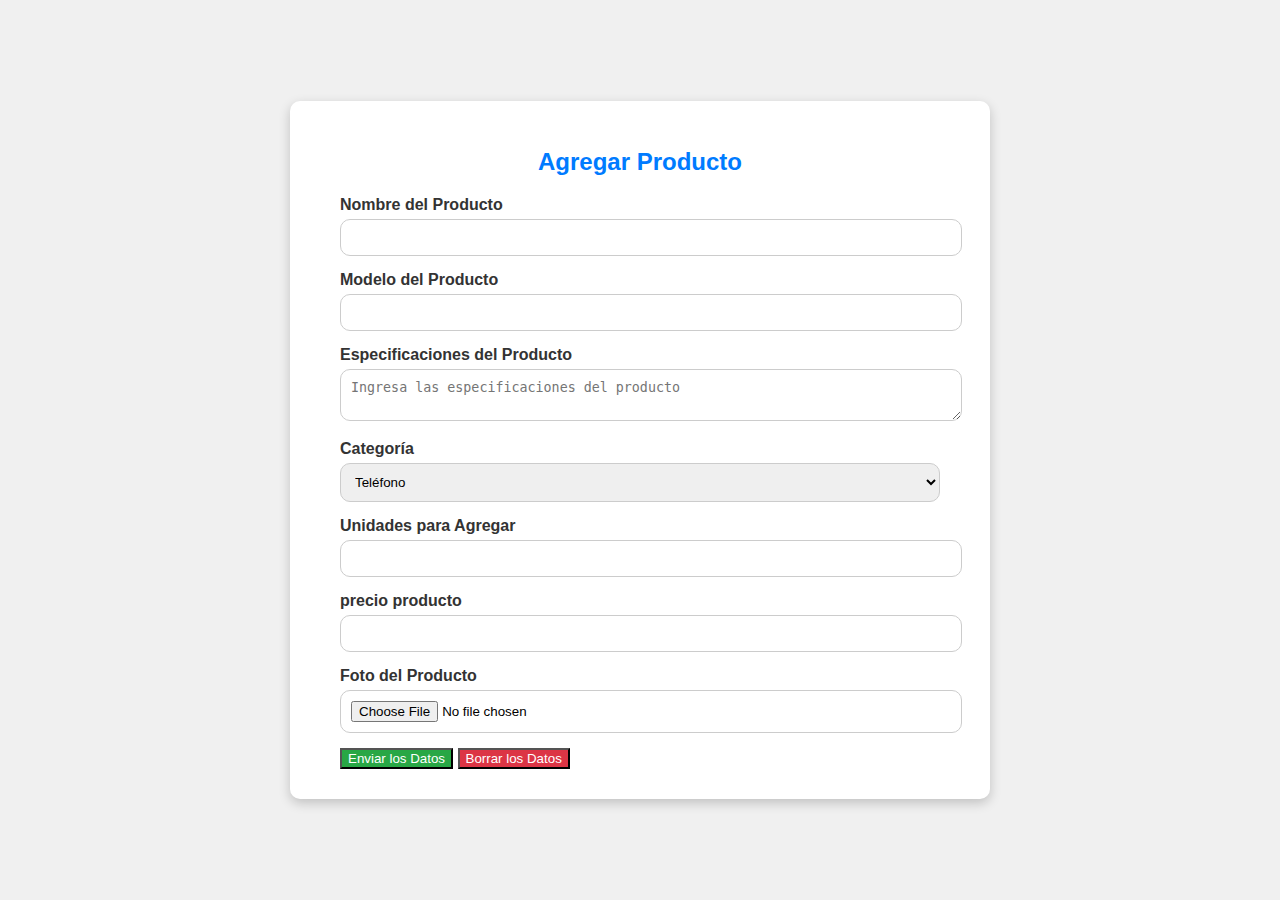
<file: templates/products.html>
<!DOCTYPE html>
<html lang="en">
<head>
    <meta charset="UTF-8">
    <meta name="viewport" content="width=device-width, initial-scale=1.0">
    <title>Agregar Producto</title>
    <style>
        :root {
            --primary-color: #007bff;
            --secondary-color: #f0f0f0;
            --text-color: #333;
            --white: #fff;
            --border-radius: 10px;
            --transition-speed: 0.3s;
            --shadow-light: 0 4px 12px rgba(0, 0, 0, 0.2);
            --section-spacing: 80px;
        }

        body {
            font-family: Arial, sans-serif;
            background-color: var(--secondary-color);
            display: flex;
            justify-content: center;
            align-items: center;
            height: 100vh;
            margin: 0;
        }

        .form-container {
            background-color: var(--white);
            padding: 30px 50px;
            border-radius: var(--border-radius);
            box-shadow: var(--shadow-light);
            width: 600px;
            max-height: 80vh;
            overflow-y: auto;
        }

        .form-container h1 {
            color: var(--primary-color);
            margin-bottom: 20px;
            font-size: 24px;
            text-align: center;
        }

        .form-group {
            margin-bottom: 15px;
        }

        .form-group label {
            color: var(--text-color);
            font-weight: bold;
            margin-bottom: 5px;
            display: block;
        }

        .form-group input,
        .form-group textarea,
        .form-group select {
            width: 100%;
            padding: 10px;
            border-radius: var(--border-radius);
            border: 1px solid #ccc;
            transition: border-color var(--transition-speed);
        }

        .form-group input:focus,
        .form-group textarea:focus,
        .form-group select:focus {
            outline: none;
            border-color: var(--primary-color);
            box-shadow: 0 0 5px rgba(0, 123, 255, 0.5);
        }

        .form-group button {
            width: 100%;
            padding: 12px;
            margin-top: 10px;
            border: none;
            border-radius: var(--border-radius);
            font-weight: bold;
            cursor: pointer;
            transition: background-color var(--transition-speed);
        }

        button[type="submit"] {
            background-color: #28a745;
            color: var(--white);
        }

        button[type="submit"]:hover {
            background-color: #218838;
        }

        button[type="reset"] {
            background-color: #dc3545;
            color: var(--white);
        }

        button[type="reset"]:hover {
            background-color: #c82333;
        }

        #accessoryOptions {
            display: none;
        }
    </style>
    <script>
        function toggleAccessoryOptions() {
            const categorySelect = document.getElementById('productCategory');
            const accessoryOptions = document.getElementById('accessoryOptions');
            accessoryOptions.style.display = categorySelect.value === 'accesorio' ? 'block' : 'none';
        }
    </script>
</head>
<body>
    <div class="form-container">
        <h1>Agregar Producto</h1>
        <form action="/agregar_producto" method="POST" enctype="multipart/form-data">
            <div class="form-group">
                <label for="productName">Nombre del Producto</label>
                <input type="text" name="productname" id="productName" required>
            </div>
            <div class="form-group">
                <label for="productModel">Modelo del Producto</label>
                <input type="text" name="productmodel" id="productModel" required>
            </div>
            <div class="form-group">
                <label for="productSpecs">Especificaciones del Producto</label>
                <textarea name="productspecs" id="productSpecs" placeholder="Ingresa las especificaciones del producto" rows="2"></textarea>
            </div>
            <div class="form-group">
                <label for="productCategory">Categoría</label>
                <select name="productcategory" id="productCategory" onchange="toggleAccessoryOptions()" required>
                    <option value="telefono">Teléfono</option>
                    <option value="cargador">Cargador</option>
                    <option value="accesorio">Accesorio</option>
                </select>
            </div>
            <div id="accessoryOptions" class="form-group">
                <label for="accessoryType">Tipo de Accesorio</label>
                <select name="accessorytype" id="accessoryType">
                    <option value="cover">Cover</option>
                    <option value="auriculares">Auriculares</option>
                </select>
            </div>
            <div class="form-group">
                <label for="productStock">Unidades para Agregar</label>
                <input type="number" name="productStock" id="productStock" min="1" max="100" required>
            </div>
            <div class="form-group">
                <label for="prices">precio producto</label>
                <input type="number" name="productPrice" id="prices" required>
            </div>
            <div class="form-group">
                <label for="productImage">Foto del Producto</label>
                <input type="file" name="productimage" id="productImage" accept="image/*" required>
            </div>
            <button type="submit">Enviar los Datos</button>
            <button type="reset">Borrar los Datos</button>
        </form>
    </div>
</body>
</html>
</file>
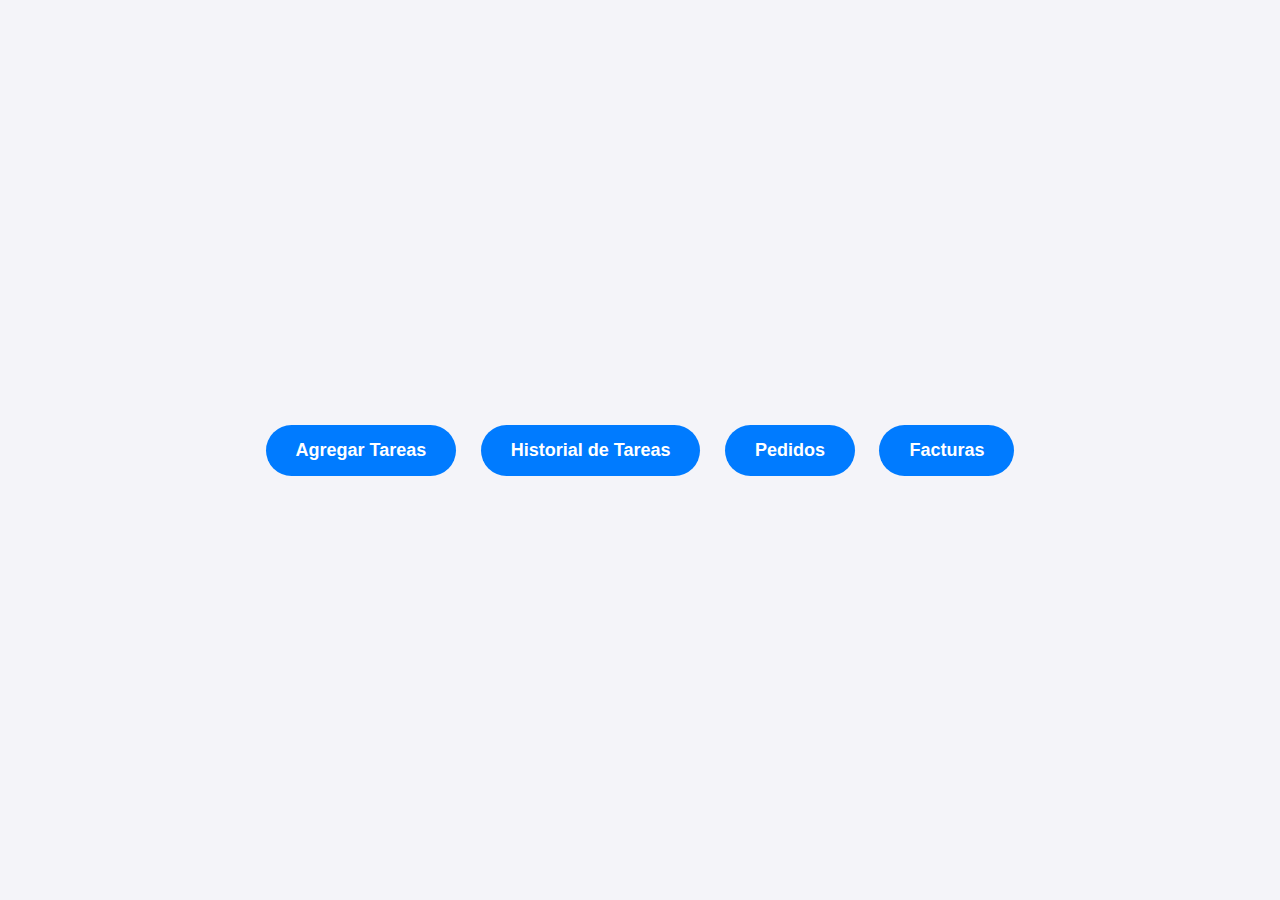
<file: templates/rutas.html>
<!DOCTYPE html>
<html lang="en">
<head>
    <meta charset="UTF-8">
    <meta name="viewport" content="width=device-width, initial-scale=1.0">
    <title>Menú Principal</title>
    <style>
        body {
            display: flex;
            justify-content: center;
            align-items: center;
            height: 100vh;
            margin: 0;
            font-family: Arial, sans-serif;
            background-color: #f4f4f9;
        }
        .container {
            text-align: center;
        }
        .button {
            display: inline-block;
            margin: 10px;
            padding: 15px 30px;
            font-size: 18px;
            font-weight: bold;
            color: white;
            background-color: #007bff;
            border: none;
            border-radius: 50px;
            text-decoration: none;
            cursor: pointer;
            transition: background-color 0.3s;
        }
        .button:hover {
            background-color: #0056b3;
        }
    </style>
</head>
<body>
    <div class="container">
        <a href="/confirm?target=agregar_tareas" class="button">Agregar Tareas</a>
        <a href="/confirm?target=historial_tareas" class="button">Historial de Tareas</a>
        <a href="/confirm?target=pedidos" class="button">Pedidos</a>
        <a href="/confirm?target=facturas" class="button">Facturas</a>
    </div>
</body>
</html>
</file>
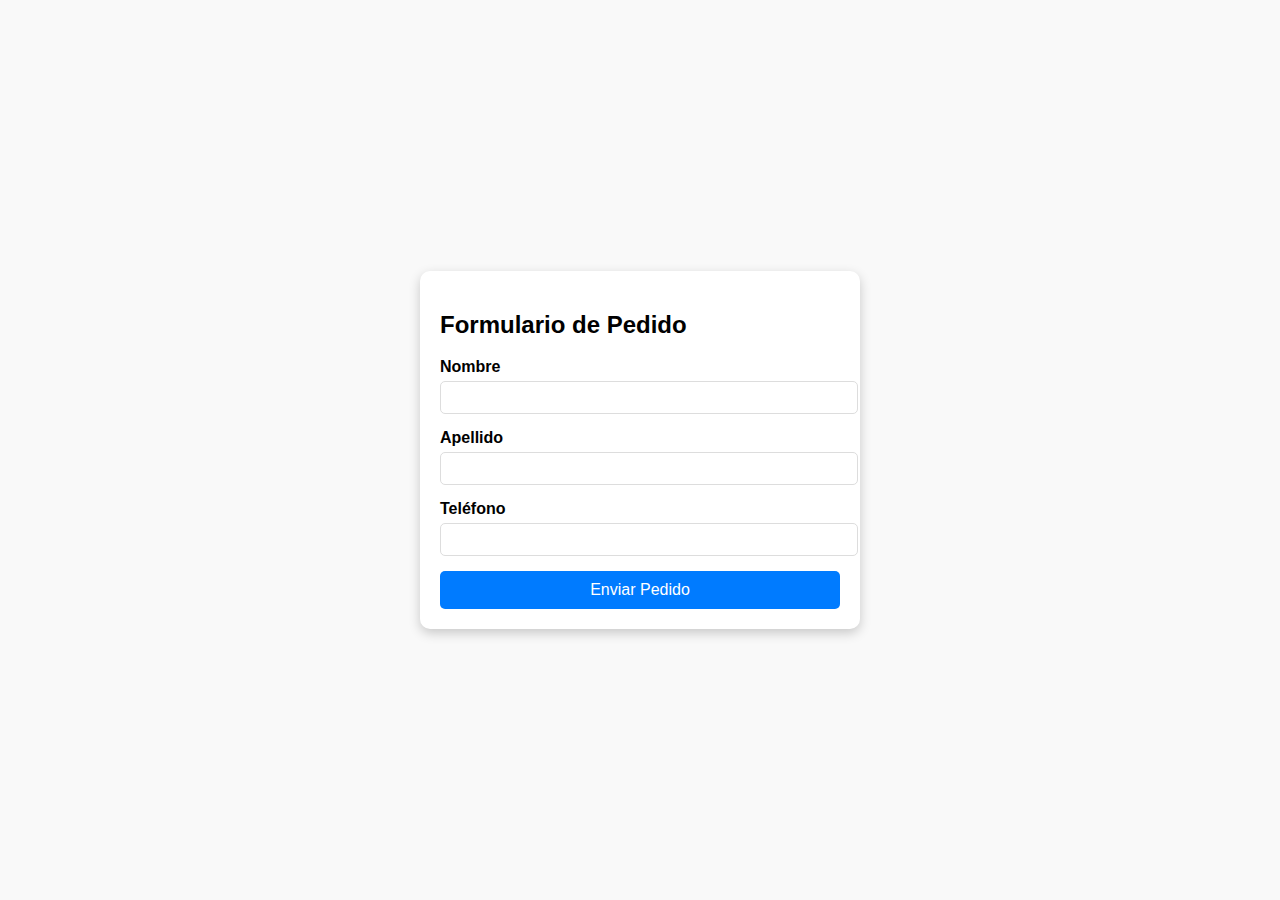
<file: templates/shop.html>
<!DOCTYPE html>
<html lang="es">
<head>
    <meta charset="UTF-8">
    <title>Formulario de Pedido</title>
    <style>
        /* Estilos para el formulario */
        body {
            font-family: "Montserrat", sans-serif;
            background-color: #f9f9f9;
            display: flex;
            justify-content: center;
            align-items: center;
            min-height: 100vh;
            margin: 0;
        }
        .formulario-container {
            background-color: #fff;
            padding: 20px;
            border-radius: 10px;
            box-shadow: 0 4px 12px rgba(0, 0, 0, 0.2);
            width: 100%;
            max-width: 400px;
        }
        label {
            font-weight: bold;
            display: block;
            margin-bottom: 5px;
        }
        input {
            width: 100%;
            padding: 8px;
            margin-bottom: 15px;
            border-radius: 5px;
            border: 1px solid #ddd;
        }
        button {
            background-color: #007bff;
            color: #fff;
            padding: 10px 15px;
            border: none;
            border-radius: 5px;
            cursor: pointer;
            font-size: 1rem;
            width: 100%;
        }
    </style>
</head>
<body>
    <div class="formulario-container">
        <h2>Formulario de Pedido</h2>
        <form method="POST" action="{{ url_for('formulario_cliente', producto_id=producto_id, cantidad=cantidad) }}">

            <label for="nombre">Nombre</label>
            <input type="text" id="nombre" name="nombre" required>
            
            <label for="apellido">Apellido</label>
            <input type="text" id="apellido" name="apellido" required>
            
            <label for="telefono">Teléfono</label>
            <input type="text" id="telefono" name="telefono" required>
            
            <button type="submit">Enviar Pedido</button>
        </form>
    </div>
</body>
</html>
</file>
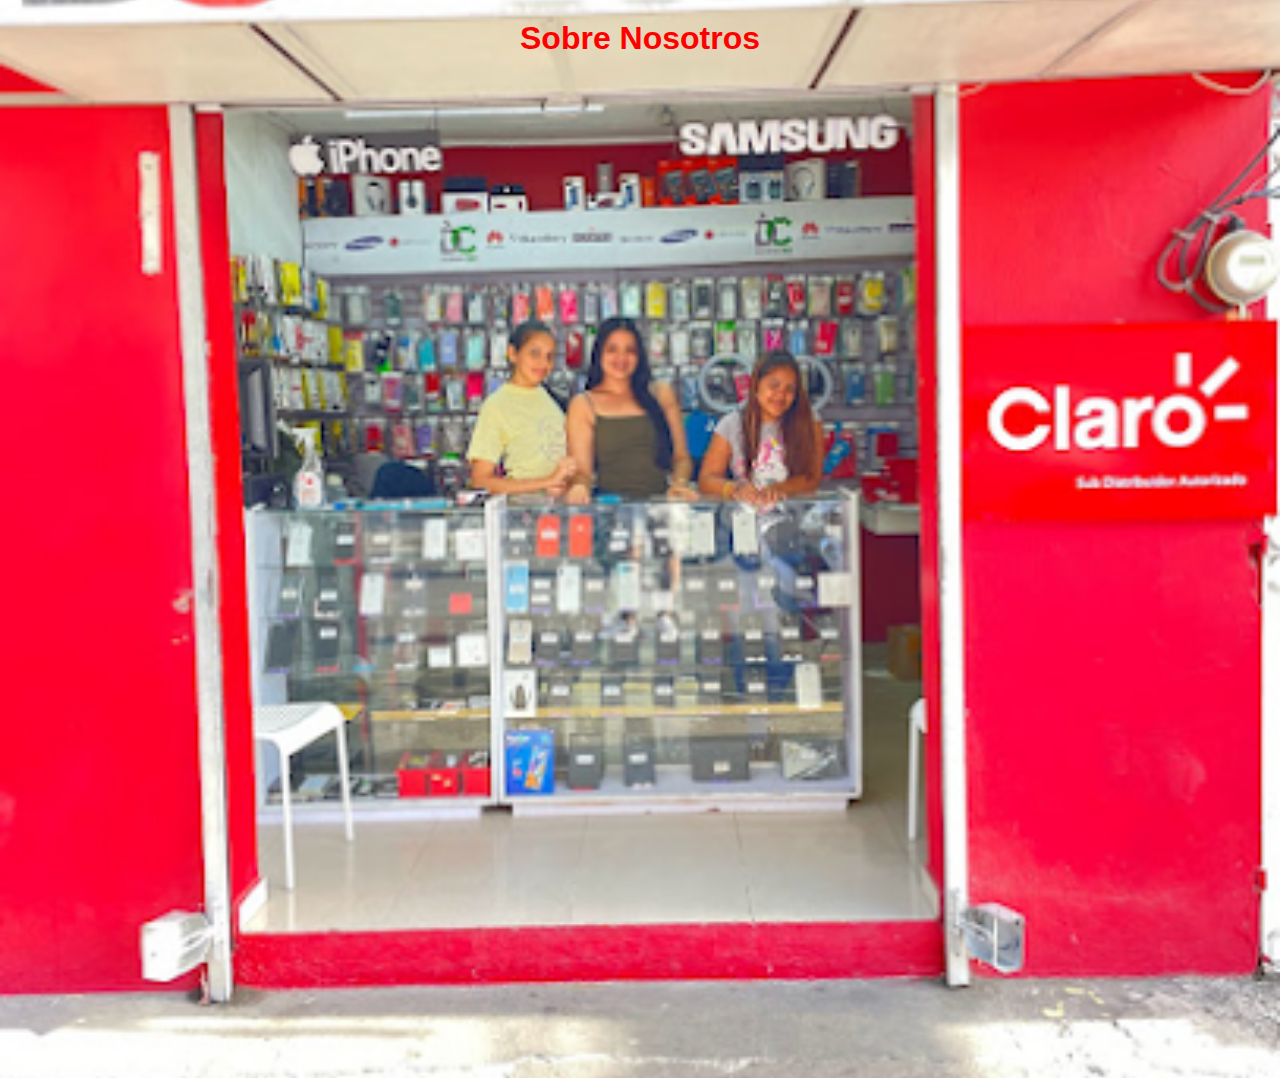
<file: templates/sobrenosotros.html>
<!DOCTYPE html>
<html lang="es">
<head>
    <meta charset="UTF-8">
    <meta name="viewport" content="width=device-width, initial-scale=1.0">
    <title>Sobre Nosotros</title>
    <style>
        /* Estilos generales */
        body {
            margin: 0;
            font-family: Arial, sans-serif;
            color: #000;
            background: url('./images/sobrenosotros.png') no-repeat center center fixed;
            background-size: cover;
        }

        h1 {
            text-align: center;
            color: #FF0000;
            margin-top: 20px;
        }

        .container {
            display: flex;
            justify-content: space-around;
            align-items: flex-start;
            padding: 50px 20px;
            height: calc(100vh - 100px);
            opacity: 0;
            transform: translateY(100px);
            animation: fadeInUp 2s forwards;
        }

        .column {
            background: rgba(255, 255, 255, 0.8);
            border-radius: 10px;
            padding: 20px;
            box-shadow: 0 4px 8px rgba(0, 0, 0, 0.2);
            max-width: 30%;
            text-align: justify;
        }

        .column h2 {
            color: #FF0000;
            text-align: center;
            margin-bottom: 10px;
        }

        @keyframes fadeInUp {
            from {
                opacity: 0;
                transform: translateY(100px);
            }
            to {
                opacity: 1;
                transform: translateY(0);
            }
        }

        /* Responsividad */
        @media (max-width: 768px) {
            .container {
                flex-direction: column;
                align-items: center;
                gap: 20px;
            }

            .column {
                max-width: 80%;
            }
        }
    </style>
</head>
<body>
    <h1>Sobre Nosotros</h1>
    <div class="container">
        <div class="column">
            <h2>Misión</h2>
            <p>
                Nuestra misión es brindar productos de alta calidad que mejoren la vida de nuestros clientes,
                garantizando la satisfacción y el compromiso con el mismo.
            </p>
        </div>
        <div class="column">
            <h2>Visión</h2>
            <p>
                Ser líderes en el mercado local, reconocidos por nuestra innovación, integridad y 
                responsabilidad social, alcanzando nuevos horizontes de excelencia.
            </p>
        </div>
        <div class="column">
            <h2>Historia</h2>
            <p>
                Desde nuestros inicios en 2017, hemos trabajado incansablemente para convertirnos en una 
                empresa confiable. 
            </p>
        </div>
    </div>
</body>
</html>
</file>
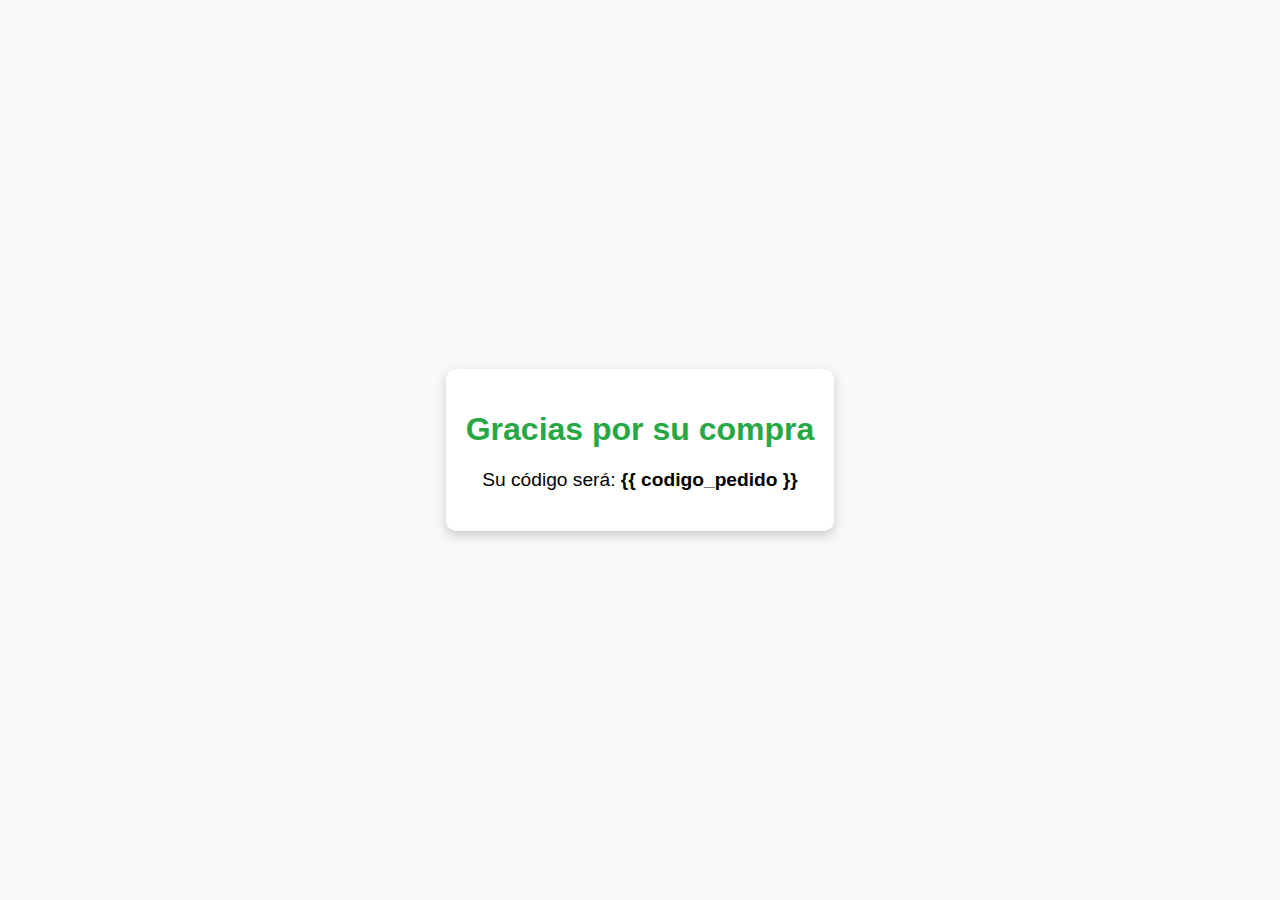
<file: templates/thanks.html>
<!DOCTYPE html>
<html lang="es">
<head>
    <meta charset="UTF-8">
    <title>Agradecimiento</title>
    <style>
        body {
            font-family: "Montserrat", sans-serif;
            background-color: #f9f9f9;
            display: flex;
            justify-content: center;
            align-items: center;
            min-height: 100vh;
            margin: 0;
            text-align: center;
        }
        .agradecimiento-container {
            background-color: #fff;
            padding: 20px;
            border-radius: 10px;
            box-shadow: 0 4px 12px rgba(0, 0, 0, 0.2);
        }
        h1 {
            color: #28a745;
        }
        p {
            font-size: 1.2rem;
            margin-top: 10px;
        }
    </style>
</head>
<body>
    <div class="agradecimiento-container">
        <h1>Gracias por su compra</h1>
        <p>Su código será: <strong>{{ codigo_pedido }}</strong></p>
    </div>
</body>
</html>
</file>
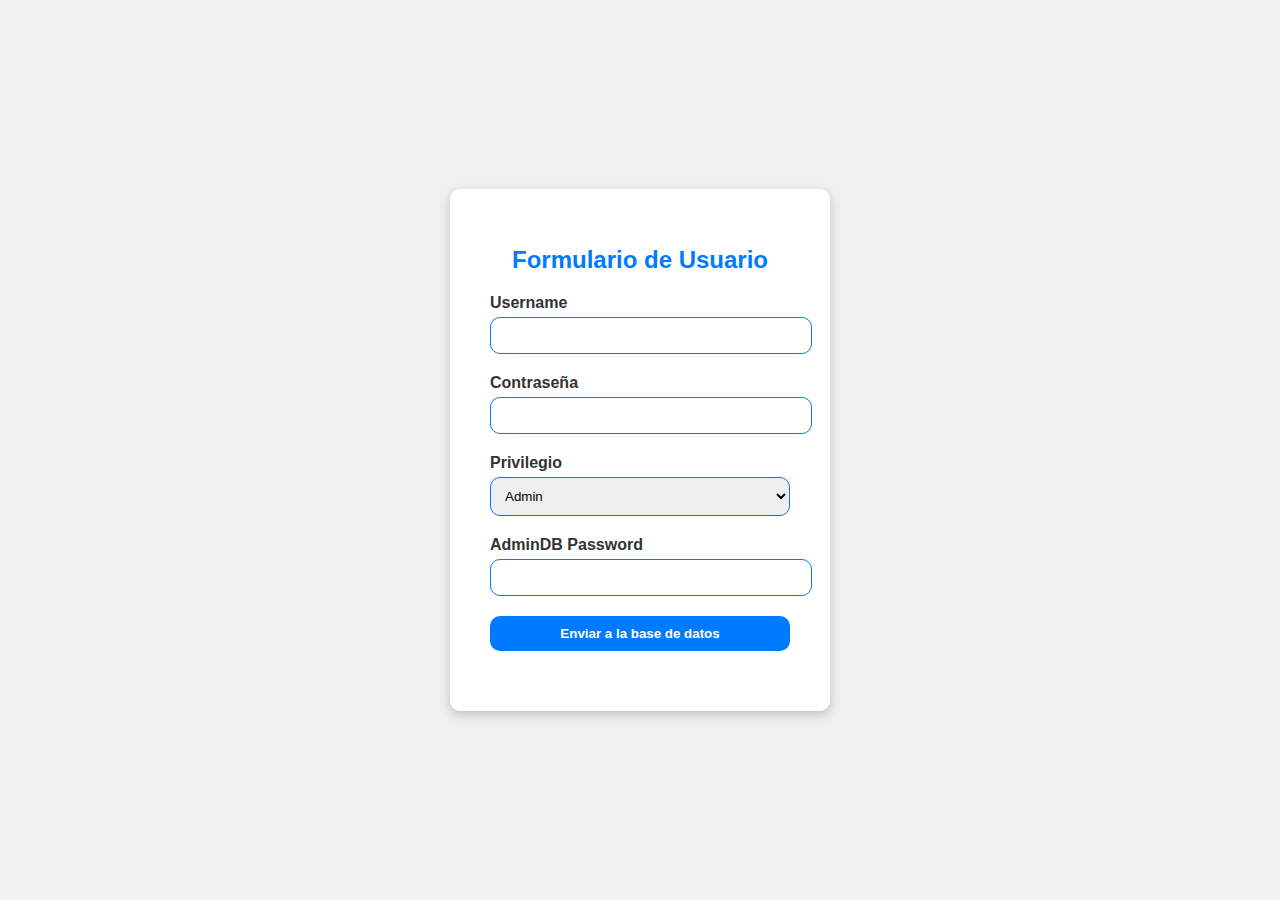
<file: templates/users.html>
<!DOCTYPE html>
<html lang="en">
<head>
    <meta charset="UTF-8">
    <meta name="viewport" content="width=device-width, initial-scale=1.0">
    <title>Formulario de Usuario</title>
    <style>
        :root {
            --primary-color: #007bff;
            --secondary-color: #f0f0f0;
            --text-color: #333;
            --white: #fff;
            --border-radius: 10px;
            --transition-speed: 0.3s;
            --shadow-light: 0 4px 12px rgba(0, 0, 0, 0.2);
            --section-spacing: 80px;
        }

        body {
            font-family: Arial, sans-serif;
            background-color: var(--secondary-color);
            display: flex;
            justify-content: center;
            align-items: center;
            height: 100vh;
            margin: 0;
        }

        .form-container {
            background-color: var(--white);
            padding: 40px;
            border-radius: var(--border-radius);
            box-shadow: var(--shadow-light);
            width: 300px;
            text-align: center;
        }

        .form-container h1 {
            color: var(--primary-color);
            margin-bottom: 20px;
            font-size: 24px;
        }

        .form-group {
            margin-bottom: 20px;
            text-align: left;
        }

        .form-group label {
            color: var(--text-color);
            display: block;
            margin-bottom: 5px;
            font-weight: bold;
        }

        .form-group input,
        .form-group select {
            width: 100%;
            padding: 10px;
            border-radius: var(--border-radius);
            border: 1px solid var(--primary-color);
            transition: border-color var(--transition-speed);
        }

        .form-group input:focus,
        .form-group select:focus {
            outline: none;
            border-color: var(--primary-color);
            box-shadow: 0 0 5px rgba(0, 123, 255, 0.5);
        }

        .form-group button {
            width: 100%;
            padding: 10px;
            background-color: var(--primary-color);
            color: var(--white);
            border: none;
            border-radius: var(--border-radius);
            font-weight: bold;
            cursor: pointer;
            transition: background-color var(--transition-speed);
        }

        .form-group button:hover {
            background-color: #0056b3;
        }
    </style>
</head>
<body>
    <div class="form-container">
        <h1>Formulario de Usuario</h1>
        <form action="/users" method="post">
            <div class="form-group">
                <label for="username">Username</label>
                <input type="text" name="username" id="userName" required>
            </div>
            
            <div class="form-group">
                <label for="password">Contraseña</label>
                <input type="password" name="usr_password" id="password" required>
            </div>
            
            <div class="form-group">
                <label for="privilegio">Privilegio</label>
                <select name="privilegio" id="privilegio" required>
                    <option value="admin">Admin</option>
                    <option value="database_admin">Database Admin</option>
                    <option value="empleado">Empleado</option>
                </select>
            </div>
            
            <div class="form-group">
                <label for="especialpassword">AdminDB Password</label>
                <input type="password" name="especialpassword" id="especialpassword">
            </div>

            <div class="form-group">
                <button type="submit">Enviar a la base de datos</button>
            </div>
        </form>
    </div>
</body>
</html>
</file>
